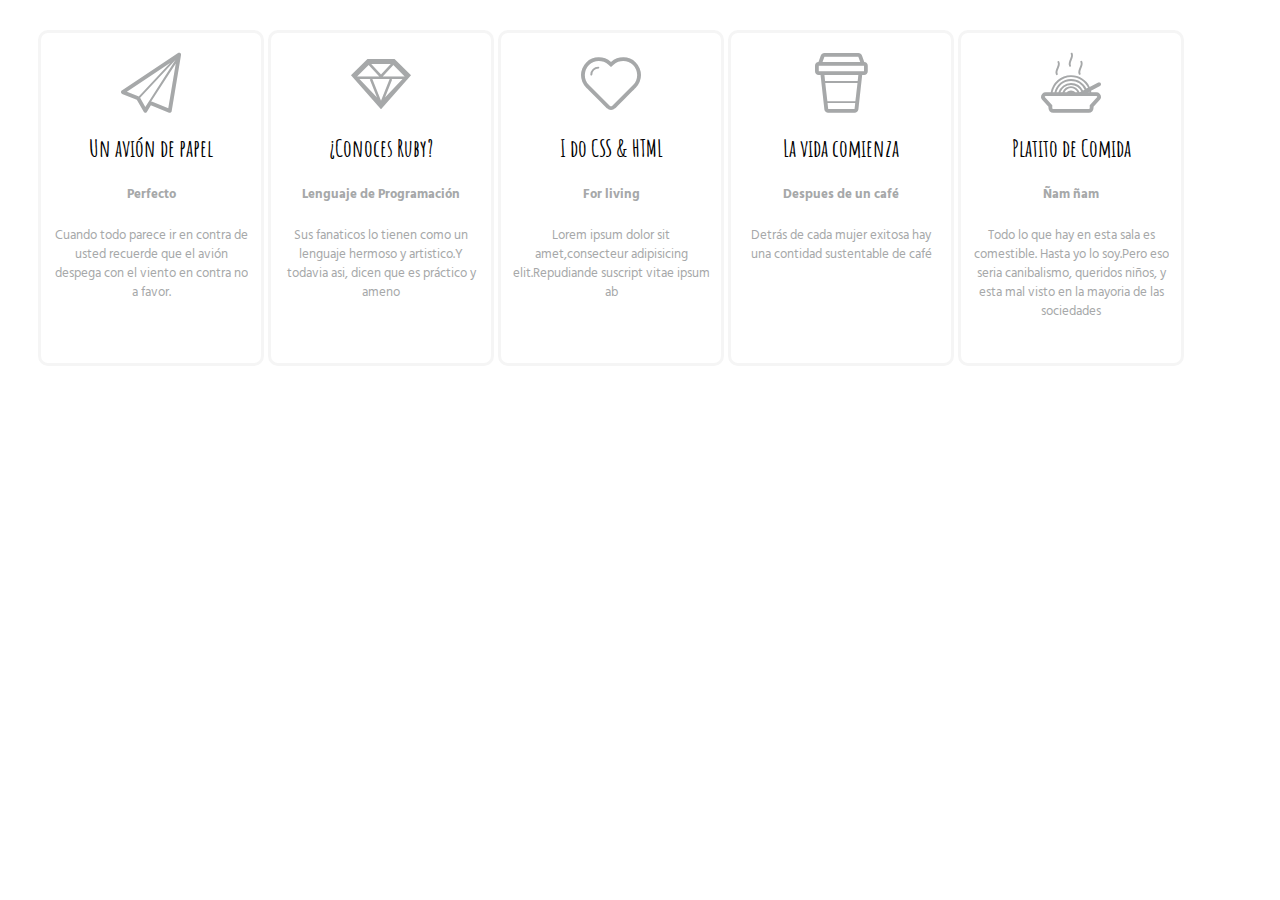
<file: index.html>
<!DOCTYPE html>
<html>
	<head>
		<meta charset="UTF-8">
		<title>tipografia</title>
		<link rel="stylesheet" type="text/css" href="css/main.css">
		<link href="https://fonts.googleapis.com/css?family=Lobster|Maven+Pro" rel="stylesheet">
		<link href="https://fonts.googleapis.com/css?family=Amatic+SC|Hind+Madurai" rel="stylesheet">
		<link rel="stylesheet" type="text/css" href="fonts/icomoon/style.css">

	</head>
	<body>
		<div class="menu">
			<div class="rec avion">
				<span class="ico icon-avion"></span>
				<h2>Un avión de papel</h2>
				<h5>Perfecto</h5>
				<span class="texto">Cuando todo parece ir en contra de usted recuerde que el avión despega con el viento en contra no a favor.</span>
			</div>
			<div class="rec ruby">
				<span class="ico icon-ruby"></span>
				<h2>¿Conoces Ruby?</h2>
				<h5>Lenguaje de Programación</h5>
				<span class="texto">Sus fanaticos lo tienen como un lenguaje hermoso y artistico.Y todavia asi, dicen que es práctico y ameno</span>
			</div>
			<div class="rec corazon">
				<span class="ico icon-corazon"></span>
				<h2>I do CSS & HTML</h2>
				<h5>For living</h5>
				<span class="texto">Lorem ipsum dolor sit amet,consecteur adipisicing elit.Repudiande suscript vitae ipsum ab</span>
			</div>
			<div class="rec cafe">
				<span class="ico icon-cafe"></span>
				<h2>La vida comienza</h2>
				<h5>Despues de un café</h5>
				<span class="texto">Detrás de cada mujer exitosa hay una contidad sustentable de café</span>
			</div>
			<div class="rec comida">
				<span class="ico icon-comida"></span>
				<h2>Platito de Comida</h2>
				<h5>Ñam ñam</h5>
				<span class="texto">Todo lo que hay en esta sala es comestible. Hasta yo lo soy.Pero eso seria canibalismo, queridos niños, y esta mal visto en la mayoria de las sociedades</span>
			</div>

		</div>

	</body>
</html>
</file>
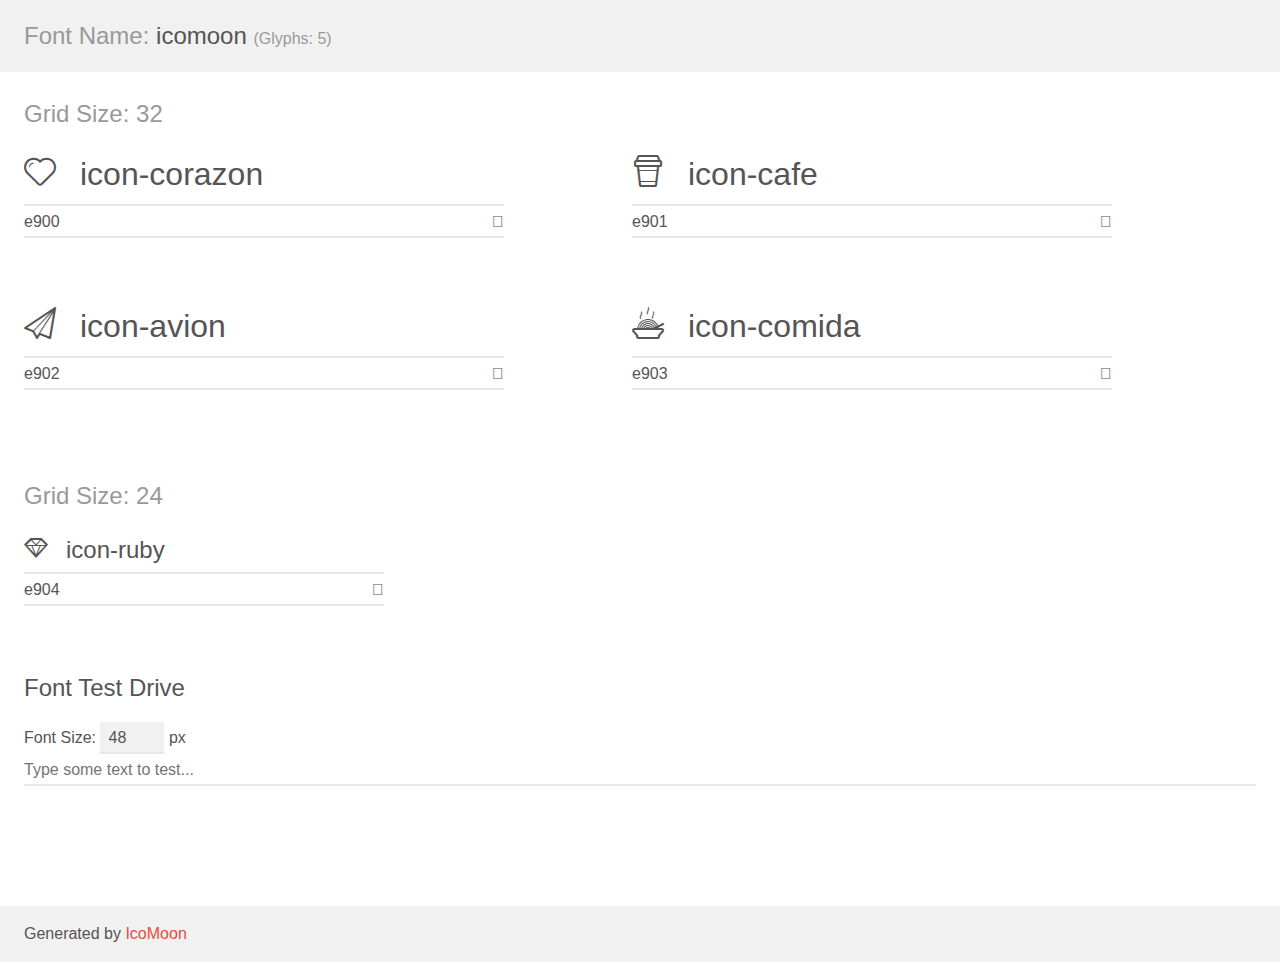
<file: fonts/icomoon/demo.html>
<!doctype html>
<html>
<head>
    <meta charset="utf-8">
    <title>IcoMoon Demo</title>
    <meta name="description" content="An Icon Font Generated By IcoMoon.io">
    <meta name="viewport" content="width=device-width, initial-scale=1">
    <link rel="stylesheet" href="demo-files/demo.css">
    <link rel="stylesheet" href="style.css"></head>
<body>
    <div class="bgc1 clearfix">
        <h1 class="mhmm mvm"><span class="fgc1">Font Name:</span> icomoon <small class="fgc1">(Glyphs:&nbsp;5)</small></h1>
    </div>
    <div class="clearfix mhl ptl">
        <h1 class="mvm mtn fgc1">Grid Size: 32</h1>
        <div class="glyph fs1">
            <div class="clearfix bshadow0 pbs">
                <span class="icon-corazon">
                
                </span>
                <span class="mls"> icon-corazon</span>
            </div>
            <fieldset class="fs0 size1of1 clearfix hidden-false">
                <input type="text" readonly value="e900" class="unit size1of2" />
                <input type="text" maxlength="1" readonly value="&#xe900;" class="unitRight size1of2 talign-right" />
            </fieldset>
            <div class="fs0 bshadow0 clearfix hidden-true">
                <span class="unit pvs fgc1">liga: </span>
                <input type="text" readonly value="" class="liga unitRight" />
            </div>
        </div>
        <div class="glyph fs1">
            <div class="clearfix bshadow0 pbs">
                <span class="icon-cafe">
                
                </span>
                <span class="mls"> icon-cafe</span>
            </div>
            <fieldset class="fs0 size1of1 clearfix hidden-false">
                <input type="text" readonly value="e901" class="unit size1of2" />
                <input type="text" maxlength="1" readonly value="&#xe901;" class="unitRight size1of2 talign-right" />
            </fieldset>
            <div class="fs0 bshadow0 clearfix hidden-true">
                <span class="unit pvs fgc1">liga: </span>
                <input type="text" readonly value="" class="liga unitRight" />
            </div>
        </div>
        <div class="glyph fs1">
            <div class="clearfix bshadow0 pbs">
                <span class="icon-avion">
                
                </span>
                <span class="mls"> icon-avion</span>
            </div>
            <fieldset class="fs0 size1of1 clearfix hidden-false">
                <input type="text" readonly value="e902" class="unit size1of2" />
                <input type="text" maxlength="1" readonly value="&#xe902;" class="unitRight size1of2 talign-right" />
            </fieldset>
            <div class="fs0 bshadow0 clearfix hidden-true">
                <span class="unit pvs fgc1">liga: </span>
                <input type="text" readonly value="" class="liga unitRight" />
            </div>
        </div>
        <div class="glyph fs1">
            <div class="clearfix bshadow0 pbs">
                <span class="icon-comida">
                
                </span>
                <span class="mls"> icon-comida</span>
            </div>
            <fieldset class="fs0 size1of1 clearfix hidden-false">
                <input type="text" readonly value="e903" class="unit size1of2" />
                <input type="text" maxlength="1" readonly value="&#xe903;" class="unitRight size1of2 talign-right" />
            </fieldset>
            <div class="fs0 bshadow0 clearfix hidden-true">
                <span class="unit pvs fgc1">liga: </span>
                <input type="text" readonly value="" class="liga unitRight" />
            </div>
        </div>
  </div>
    <div class="clearfix mhl ptl">
        <h1 class="mvm mtn fgc1">Grid Size: 24</h1>
        <div class="glyph fs2">
            <div class="clearfix bshadow0 pbs">
                <span class="icon-ruby">
                
                </span>
                <span class="mls"> icon-ruby</span>
            </div>
            <fieldset class="fs0 size1of1 clearfix hidden-false">
                <input type="text" readonly value="e904" class="unit size1of2" />
                <input type="text" maxlength="1" readonly value="&#xe904;" class="unitRight size1of2 talign-right" />
            </fieldset>
            <div class="fs0 bshadow0 clearfix hidden-true">
                <span class="unit pvs fgc1">liga: </span>
                <input type="text" readonly value="" class="liga unitRight" />
            </div>
        </div>
  </div>

    <!--[if gt IE 8]><!-->
    <div class="mhl clearfix mbl">
        <h1>Font Test Drive</h1>
        <label>
            Font Size: <input id="fontSize" type="number" class="textbox0 mbm"
            min="8" value="48" />
            px
        </label>
        <input id="testText" type="text" class="phl size1of1 mvl"
        placeholder="Type some text to test..." value=""/>
        </label>
        <div id="testDrive" class="icon-">&nbsp;
        </div>
    </div>
    <!--<![endif]-->
    <div class="bgc1 clearfix">
        <p class="mhl">Generated by <a href="https://icomoon.io/app">IcoMoon</a></p>
    </div>

    <script src="demo-files/demo.js"></script>
</body>
</html>
</file>
<file: css/main.css>
.menu{
	width: 1200px;
	margin: 20px;
	padding: 10px;
}

@font-face {
    font-family: 'Hind Madurai';
    src:url('https://fonts.googleapis.com/css?family=Amatic+SC|Hind+Madurai') format('woff'),
    font-weight: normal;
    font-style: normal;
    font-family: 'Amatic SC'
}
.rec{
	width: 200px;
	height: 300px;
	border-radius: 10px 10px 10px 10px;
	border:3px whitesmoke solid;
	display: inline-table;
	text-align: center;
	padding: 20px 10px 10px
	10px;

}

.rec{ 
	background-color:white;
	word-wrap:break-word;
	transition-property: color, transform;
	transition-duration: 2s, 3s;
	transition-timing-function: ease;
		
}

.rec:hover{
	border:3px #6ff0dd solid;
	color:#6ff0dd;
	-webkit-transform: scale(1.1);
	-ms-transform: scale(1.1);
	transform: scale(1.1);
}

.ico{
	color: #a6a8a9;
	font-size: 60px;
}

h2{
	font-family: 'Amatic SC',cursive;
}
h5:hover{
	color: #6ff0dd;
	-webkit-transform: scale(1.1);
	-ms-transform: scale(1.1);
	transform: scale(1.1);
}
h5{
	font-family: 'Hind Madurai';
	color:#a6a8a9;
	word-wrap:break-word;
	transition-property: color;
	transition-duration: 2s, 3s;
	transition-timing-function: ease;
}
.texto:hover{
	color:#6ff0dd;
	word-wrap:break-word;
	transition-property: color;
	transition-duration: 2s, 3s;
	transition-timing-function: ease;
}
.texto{
	font-family: 'Hind Madurai';
	color:#a6a8a9;
	font-size: 13px;
	word-wrap:break-word;
	transition-property: color;
	transition-duration: 2s, 3s;
	transition-timing-function: ease;
}
</file>
<file: fonts/icomoon/style.css>
@font-face {
  font-family: 'icomoon';
  src:  url('fonts/icomoon.eot?43z9d2');
  src:  url('fonts/icomoon.eot?43z9d2#iefix') format('embedded-opentype'),
    url('fonts/icomoon.ttf?43z9d2') format('truetype'),
    url('fonts/icomoon.woff?43z9d2') format('woff'),
    url('fonts/icomoon.svg?43z9d2#icomoon') format('svg');
  font-weight: normal;
  font-style: normal;
}

[class^="icon-"], [class*=" icon-"] {
  /* use !important to prevent issues with browser extensions that change fonts */
  font-family: 'icomoon' !important;
  speak: none;
  font-style: normal;
  font-weight: normal;
  font-variant: normal;
  text-transform: none;
  line-height: 1;

  /* Better Font Rendering =========== */
  -webkit-font-smoothing: antialiased;
  -moz-osx-font-smoothing: grayscale;
}

.icon-corazon:before {
  content: "\e900";
  
}
.icon-cafe:before {
  content: "\e901";
}
.icon-avion:before {
  content: "\e902";
}
.icon-comida:before {
  content: "\e903";
}
.icon-ruby:before {
  content: "\e904";
}
</file>
<file: fonts/icomoon/demo-files/demo.css>
body {
  padding: 0;
  margin: 0;
  font-family: sans-serif;
  font-size: 1em;
  line-height: 1.5;
  color: #555;
  background: #fff;
}
h1 {
  font-size: 1.5em;
  font-weight: normal;
}
small {
  font-size: .66666667em;
}
a {
  color: #e74c3c;
  text-decoration: none;
}
a:hover, a:focus {
  box-shadow: 0 1px #e74c3c;
}
.bshadow0, input {
  box-shadow: inset 0 -2px #e7e7e7;
}
input:hover {
  box-shadow: inset 0 -2px #ccc;
}
input, fieldset {
  font-family: sans-serif;
  font-size: 1em;
  margin: 0;
  padding: 0;
  border: 0;
}
input {
  color: inherit;
  line-height: 1.5;
  height: 1.5em;
  padding: .25em 0;
}
input:focus {
  outline: none;
  box-shadow: inset 0 -2px #449fdb;
}
.glyph {
  font-size: 16px;
  width: 15em;
  padding-bottom: 1em;
  margin-right: 4em;
  margin-bottom: 1em;
  float: left;
  overflow: hidden;
}
.liga {
  width: 80%;
  width: calc(100% - 2.5em);
}
.talign-right {
  text-align: right;
}
.talign-center {
  text-align: center;
}
.bgc1 {
  background: #f1f1f1;
}
.fgc1 {
  color: #999;
}
.fgc0 {
  color: #000;
}
p {
  margin-top: 1em;
  margin-bottom: 1em;
}
.mvm {
  margin-top: .75em;
  margin-bottom: .75em;
}
.mtn {
  margin-top: 0;
}
.mtl, .mal {
  margin-top: 1.5em;
}
.mbl, .mal {
  margin-bottom: 1.5em;
}
.mal, .mhl {
  margin-left: 1.5em;
  margin-right: 1.5em;
}
.mhmm {
  margin-left: 1em;
  margin-right: 1em;
}
.mls {
  margin-left: .25em;
}
.ptl {
  padding-top: 1.5em;
}
.pbs, .pvs {
  padding-bottom: .25em;
}
.pvs, .pts {
  padding-top: .25em;
}
.unit {
  float: left;
}
.unitRight {
  float: right;
}
.size1of2 {
  width: 50%;
}
.size1of1 {
  width: 100%;
}
.clearfix:before, .clearfix:after {
  content: " ";
  display: table;
}
.clearfix:after {
  clear: both;
}
.hidden-true {
  display: none;
}
.textbox0 {
  width: 3em;
  background: #f1f1f1;
  padding: .25em .5em;
  line-height: 1.5;
  height: 1.5em;
}
#testDrive {
  display: block;
  padding-top: 24px;
  line-height: 1.5;
}
.fs0 {
  font-size: 16px;
}
.fs1 {
  font-size: 32px;
}
.fs2 {
  font-size: 24px;
}
</file>
